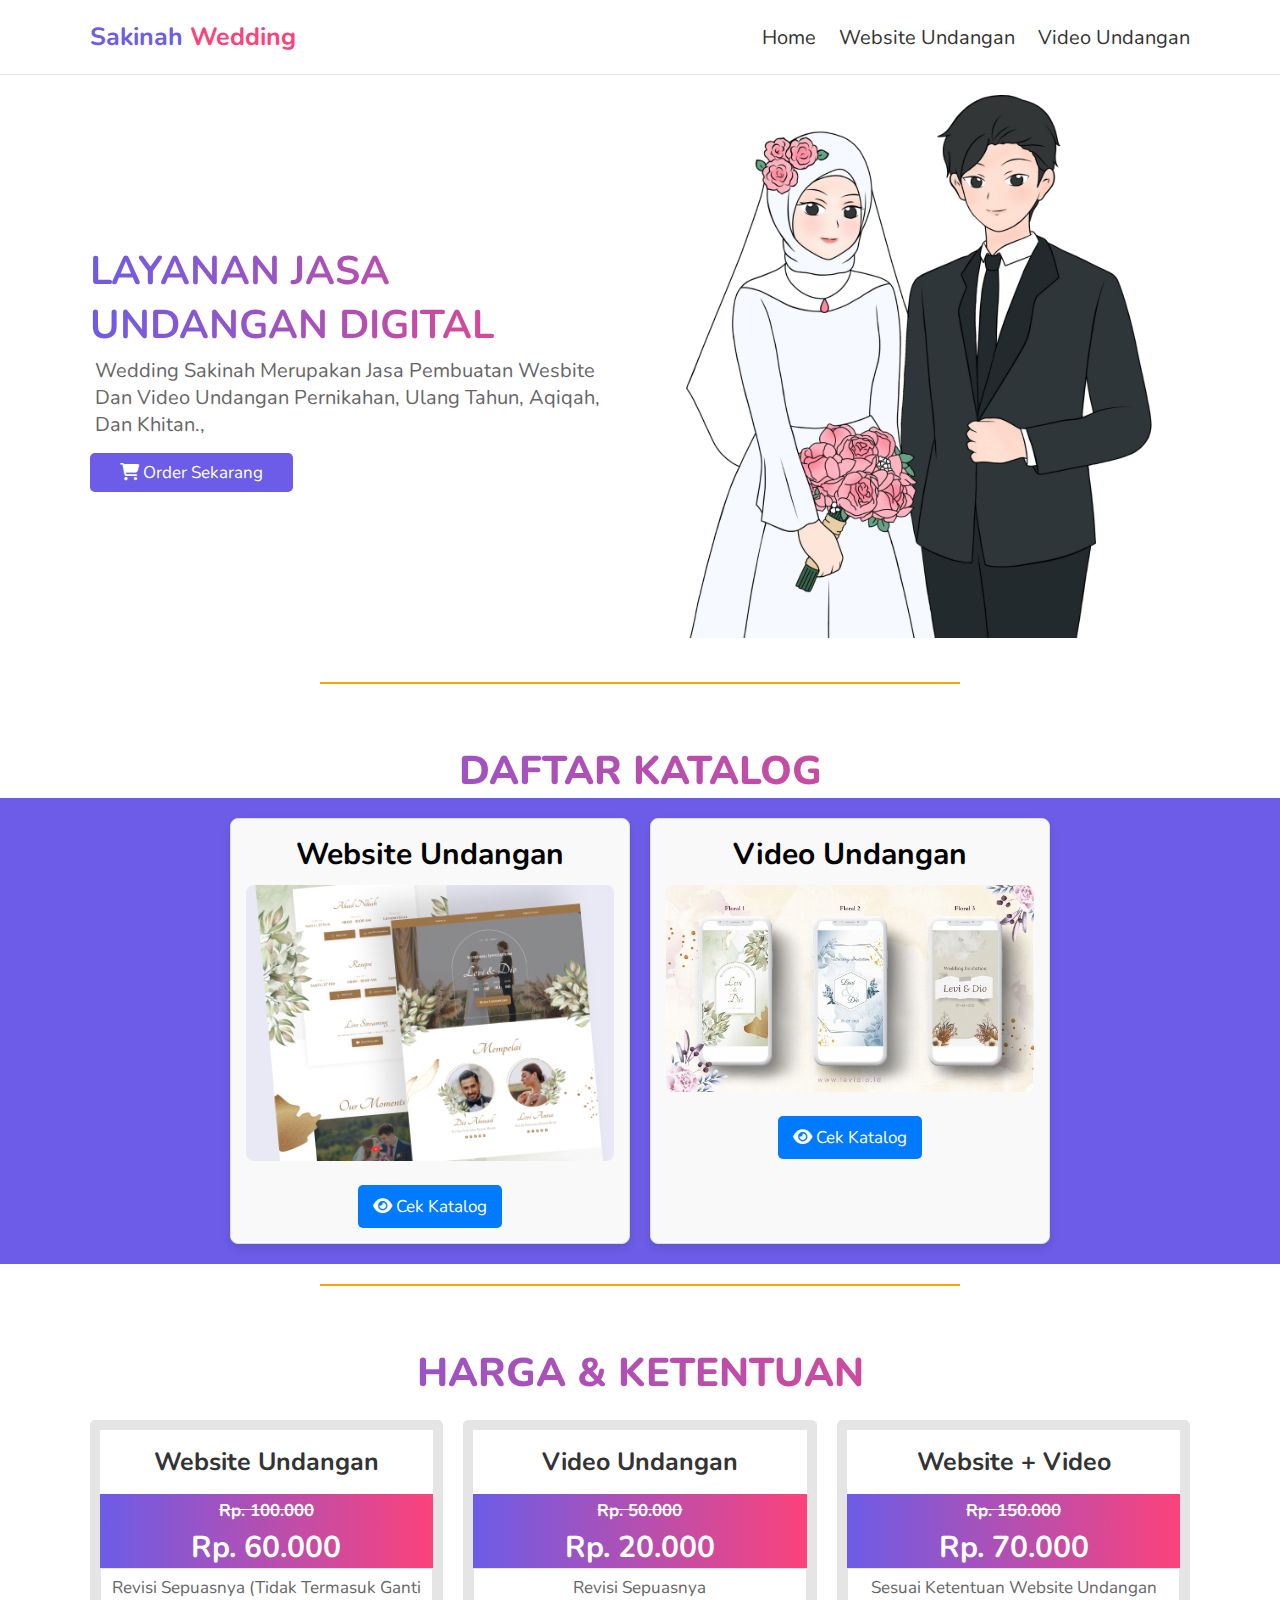
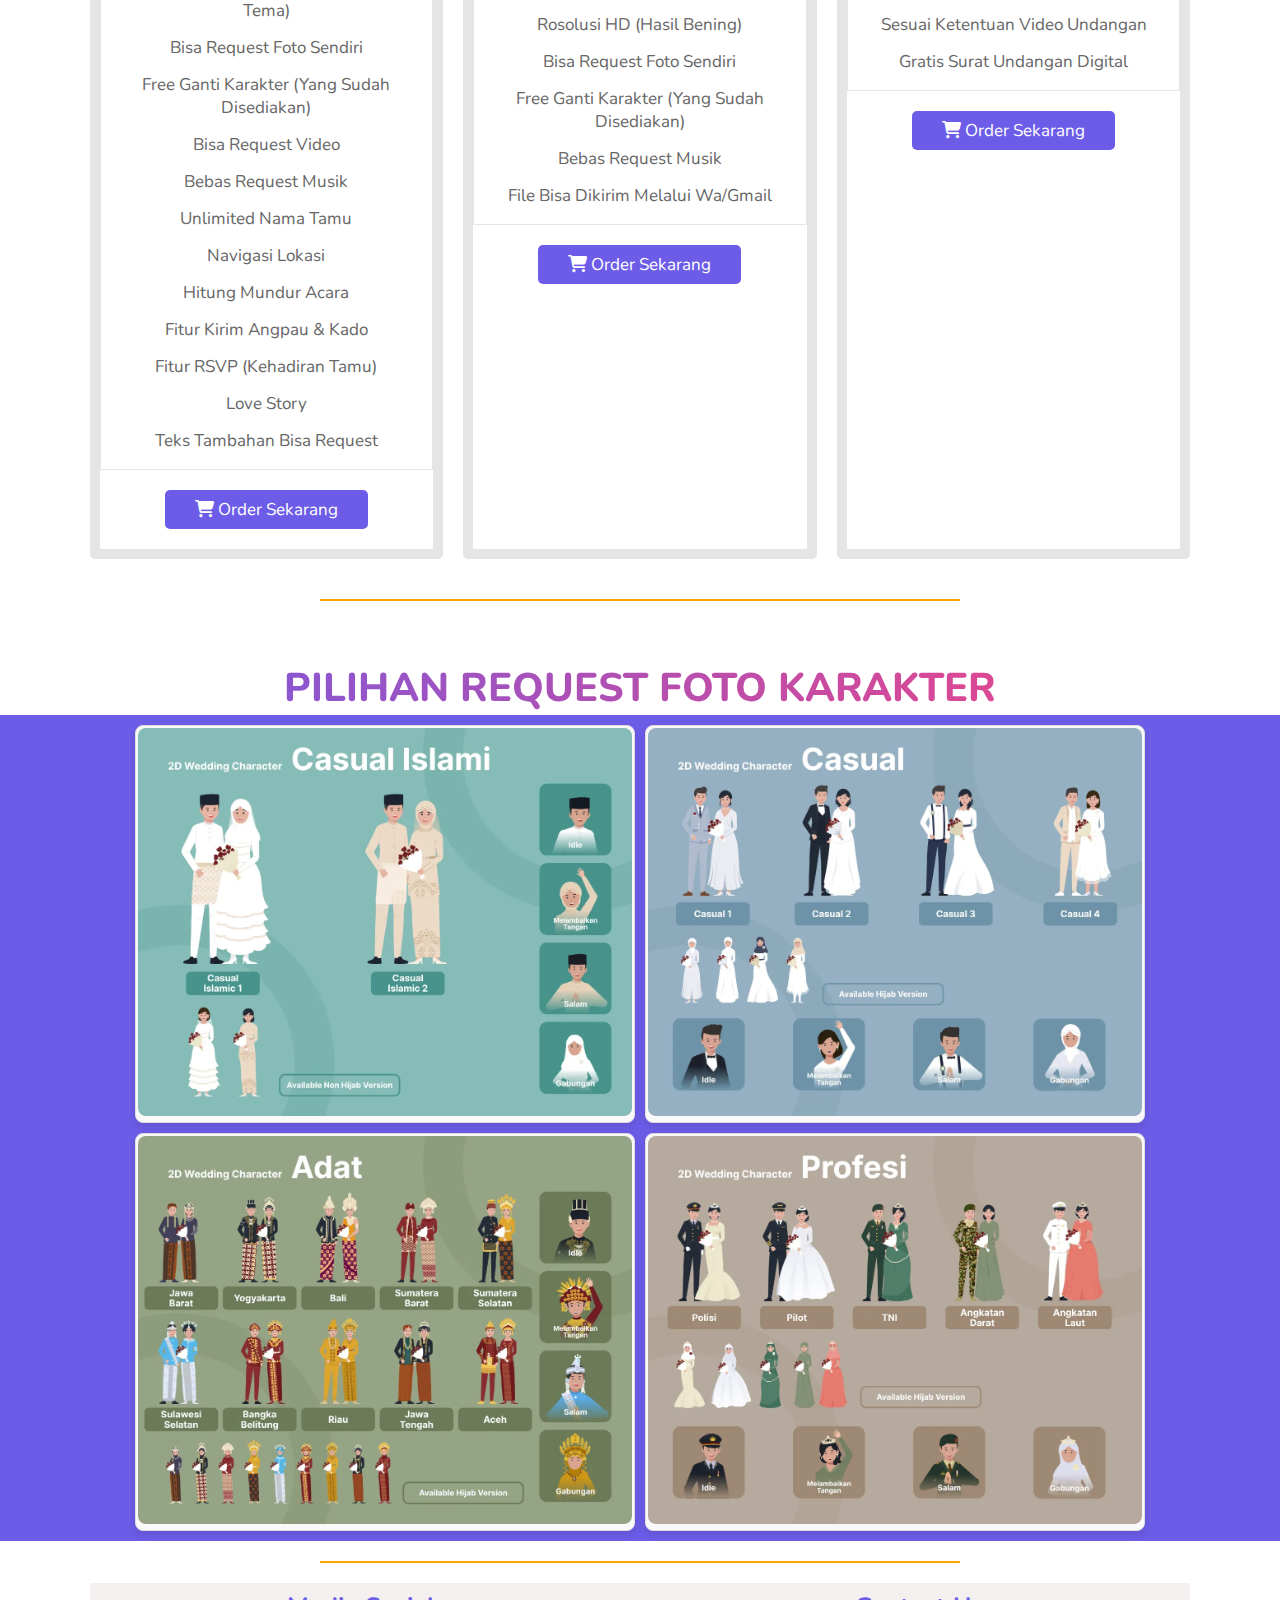
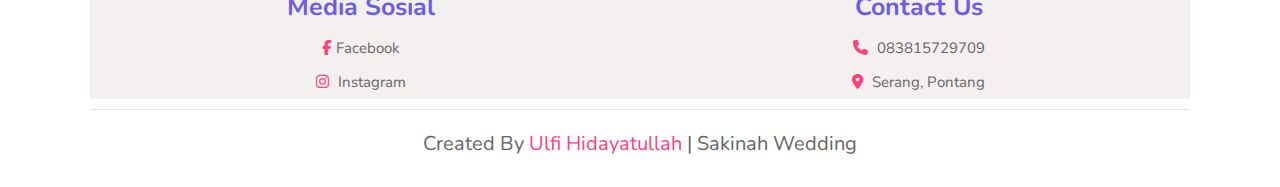
<file: index.html>
<!DOCTYPE html>
<html lang="en">

<head>
  <meta charset="UTF-8" />
  <meta http-equiv="X-UA-Compatible" content="IE=edge" />
  <meta name="viewport" content="width=device-width, initial-scale=1.0" />
  <title>Home</title>

  <!-- Link Font -->
  <link rel="stylesheet" href="https://cdnjs.cloudflare.com/ajax/libs/font-awesome/6.2.1/css/all.min.css" />

  <!-- Link File Css -->
  <link rel="stylesheet" href="css/style.css" />
</head>

<body>
  <div class="container">
    <!-- Awal Header -->

    <header>
      <a href="#" class="logo">Sakinah <span>Wedding</span></a>
      <div id="menu" class="fas fa-bars"></div>

      <nav class="navbar">
        <a href="index.html">Home</a>
        <a href="website.html">Website Undangan</a>
        <a href="video.html">Video Undangan</a>
      </nav>
    </header>

    <!-- Akhir Header -->

    <!-- Awal Home -->

    <section class="home">
      <div class="content">
        <h3>LAYANAN JASA UNDANGAN DIGITAL</h3>
        <p>
          Wedding Sakinah merupakan jasa pembuatan Wesbite dan Video undangan
          pernikahan, Ulang Tahun, Aqiqah, dan Khitan.,
        </p>
        <a href="https://api.whatsapp.com/send?phone=6283815729709&text=Halo,%20nama%20saya%20[Nama]%20dan%20saya%20ingin%20menanyakan%20tentang%20[Keperluan]" target="_blank" class="btn">
          <i class="fa-solid fa-cart-shopping"></i> Order Sekarang</a>
      </div>

      <div class="image">
        <img src="images/home-img.png" alt="" />
      </div>
    </section>

    <h2 class="garis"></h2>
    <div class="heading">Daftar Katalog</div>
    <section class="katalog">
      <div class="box-katalog">
        <span class="amount">Website Undangan</span>
        <img src="images/flora-1.jpg"></img>
        <a href="website.html" class="btn"><i class="fa fa-eye" aria-hidden="true"></i> Cek Katalog</a>
      </div>

      <div class="box-katalog">
        <span class="amount">Video Undangan</span>
        <img src="images/maxresdefault.jpg"></img>
        <a href="video.html" class="btn"><i class="fa fa-eye" aria-hidden="true"></i> Cek Katalog</a>
      </div>
    </section>

    <!-- Akhir Home -->

    <!-- Awal jasa -->
    <h2 class="garis"></h2>
    <div class="heading">Harga & Ketentuan</div>
    <section class="price">
      <div class="box">
        <h3>Website Undangan</h3>
        <div class="amount-2"> Rp. 100.000</div>
        <div class="amount"> Rp. 60.000</div>
        <ul>
         <li>Revisi Sepuasnya (Tidak Termasuk Ganti Tema)</li>
         <li>Bisa Request Foto Sendiri</li>
        <li>Free Ganti Karakter (Yang Sudah Disediakan)</li>
         <li>Bisa Request Video</li>
          <li>Bebas Request Musik</li>
          <li>Unlimited Nama Tamu</li>
          <li>Navigasi Lokasi</li>
          <li>Hitung Mundur Acara</li>
          <li>Fitur Kirim Angpau & Kado</li>
          <li>Fitur RSVP (Kehadiran Tamu)</li>
          <li>Love Story</li>
          <li>Teks Tambahan Bisa Request</li>
        </ul>
    <a href="https://api.whatsapp.com/send?phone=6283815729709&text=Halo,%20nama%20saya%20[Nama]%20dan%20saya%20ingin%20menanyakan%20tentang%20[Keperluan]" target="_blank" class="btn">
          <i class="fa-solid fa-cart-shopping"></i> Order Sekarang</a>
      </div>

      <div class="box">
        <h3>Video Undangan</h3>
        <div class="amount-2"> Rp. 50.000</div>
        <div class="amount"> Rp. 20.000</div>
        <ul>
         <li>Revisi Sepuasnya</li>
          <li>Rosolusi HD (Hasil Bening)</li>
          <li>Bisa Request Foto Sendiri</li>
       <li>Free Ganti Karakter (Yang Sudah Disediakan)</li>
          <li>Bebas Request Musik</li>
          <li>File Bisa Dikirim Melalui Wa/Gmail</li>
        </ul>
       <a href="https://api.whatsapp.com/send?phone=6283815729709&text=Halo,%20nama%20saya%20[Nama]%20dan%20saya%20ingin%20menanyakan%20tentang%20[Keperluan]" target="_blank" class="btn">
          <i class="fa-solid fa-cart-shopping"></i> Order Sekarang</a>
      </div>

      <div class="box">
        <h3>Website + Video </h3>
        <div class="amount-2"> Rp. 150.000</div>
        <div class="amount"> Rp. 70.000</div>
        <ul>
          <li>Sesuai Ketentuan Website Undangan</li>
          <li>Sesuai Ketentuan Video Undangan</li>
          <li>Gratis Surat Undangan Digital</li>
        </ul>
        <a href="https://api.whatsapp.com/send?phone=6283815729709&text=Halo,%20nama%20saya%20[Nama]%20dan%20saya%20ingin%20menanyakan%20tentang%20[Keperluan]" target="_blank" class="btn">
          <i class="fa-solid fa-cart-shopping"></i> Order Sekarang</a>
      </div>
    </section>

     <h2 class="garis"></h2>
    <div class="heading">Pilihan Request Foto Karakter</div>
    <section class="foto">
      <div class="box-foto">
        <img src="images/islami.jpg"></img>
      </div>

      <div class="box-foto">
        <img src="images/casual.jpg"></img>
        
      </div>
        <div class="box-foto">
        <img src="images/Adat.jpg"></img>
      </div>

        <div class="box-foto">
        <img src="images/profesi.jpg"></img>
        
      </div>
    </section>



  </div>

  <!-- Akhir jasa -->

  <!-- Awal Footer -->

     <h2 class="garis"></h2>
  <section class="footer">
    <div class="box-container">
      <div class="box">
        <h3>Media Sosial</h3>
        <a href="https://web.facebook.com/ulfihidayatullahh"> <i class="fa-brands fa-facebook-f"></i>Facebook</a>
        <a href="https://www.instagram.com/ulfihidayatullahh/"> <i class="fa-brands fa-instagram"></i> Instagram</a>
      </div>

      <div class="box">
        <h3>Contact Us</h3>
        <p><i class="fas fa-phone"></i> 083815729709</p>
        <p><i class="fas fa-map-marker-alt"></i> Serang, Pontang</p>
      </div>

    </div>

    <div class="credit">
      Created by <span>Ulfi Hidayatullah</span> | Sakinah Wedding
    </div>
  </section>

  <!-- Akhir Footer -->
  </div>

  <!-- Link JavaScript -->
  <script src="js/script.js"></script>
</body>

</html>
</file>
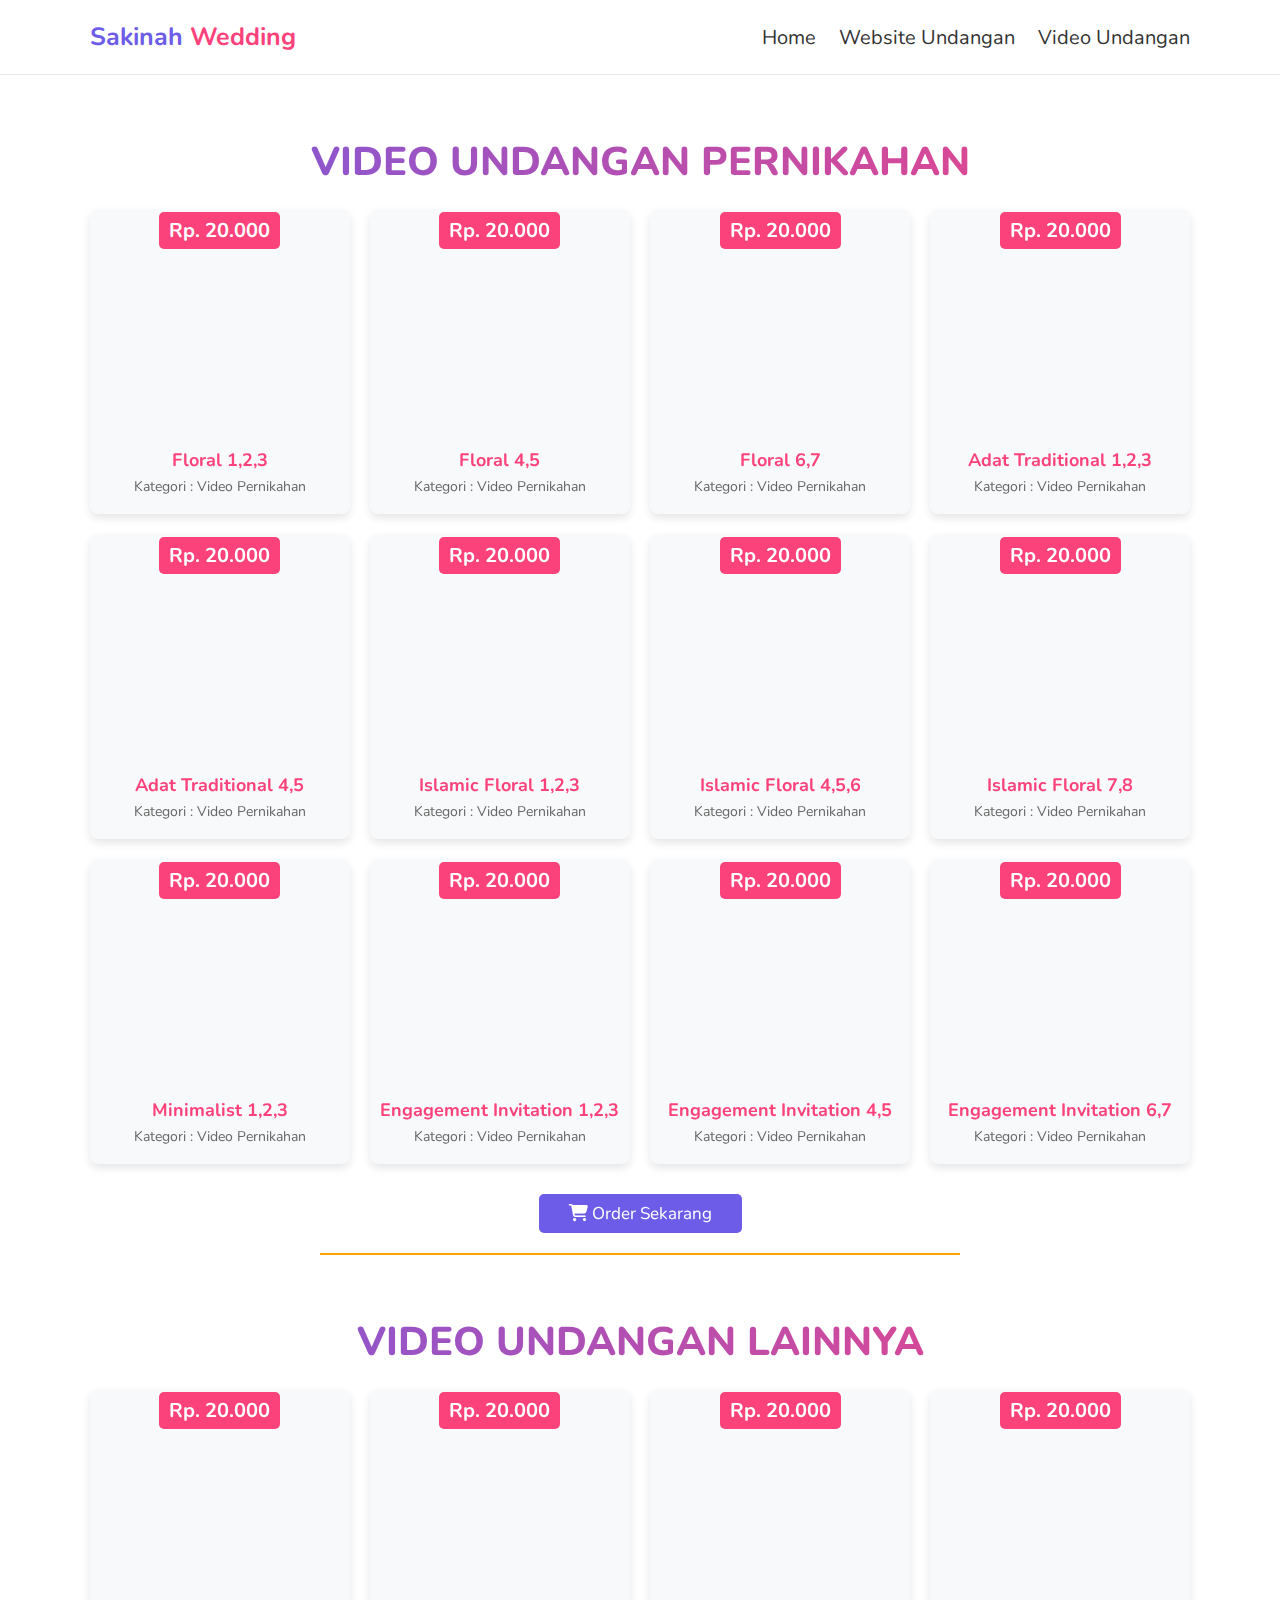
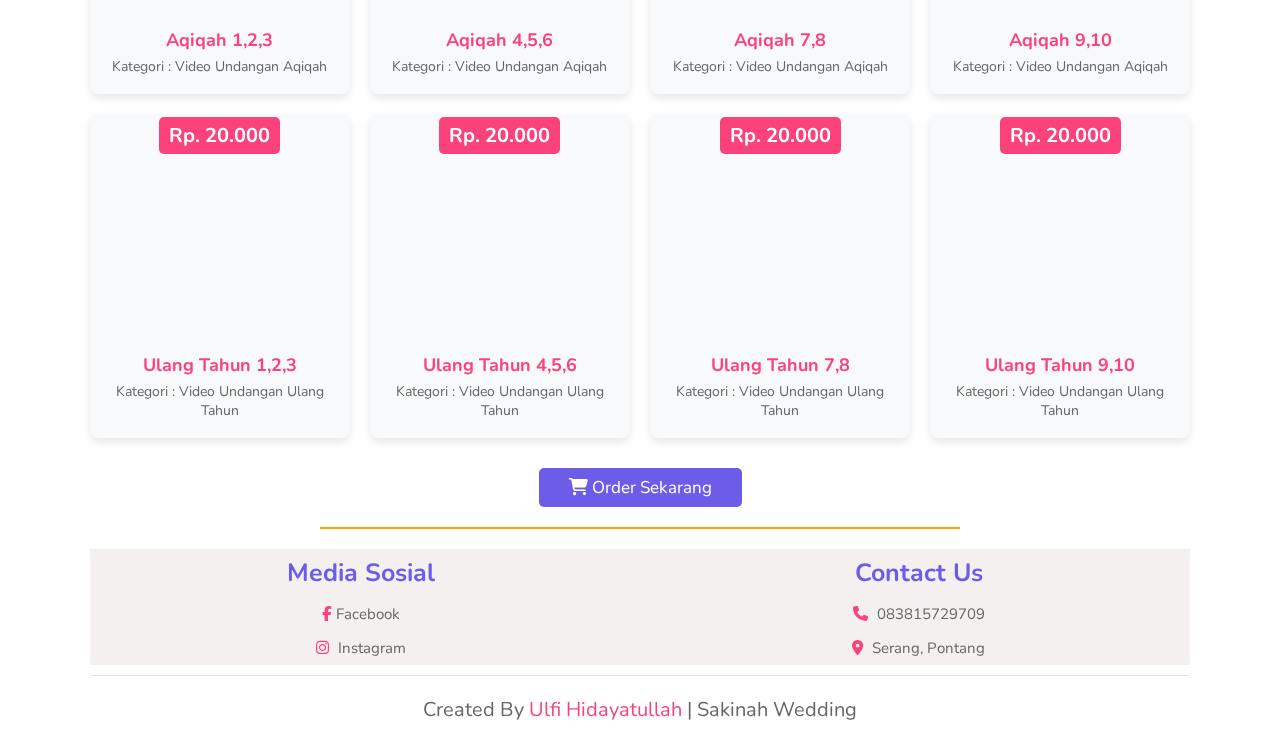
<file: video.html>
<!DOCTYPE html>
<html lang="en">
  <head>
    <meta charset="UTF-8" />
    <meta http-equiv="X-UA-Compatible" content="IE=edge" />
    <meta name="viewport" content="width=device-width, initial-scale=1.0" />
    <title>Video Undangan</title>

    <!-- Link Font -->
    <link
      rel="stylesheet"
      href="https://cdnjs.cloudflare.com/ajax/libs/font-awesome/6.2.1/css/all.min.css"
    />

    <!-- Link File Css -->
    <link rel="stylesheet" href="css/style.css" />
  </head>

  <body>
    <div class="container">
      <!-- Awal Header -->
      <header>
        <a href="#" class="logo">Sakinah <span>Wedding</span></a>
        <div id="menu" class="fas fa-bars"></div>

        <nav class="navbar">
          <a href="index.html">Home</a>
          <a href="website.html">Website Undangan</a>
          <a href="video.html">Video Undangan</a>
        </nav>
      </header>

      <!-- Akhir Header -->

      <!-- Awal Courese -->

      <div class="heading">Video Undangan Pernikahan</div>
      <section class="video-undangan">
        <div class="box-video">
          <span class="amount">Rp. 20.000</span>
          <iframe
            src="https://www.youtube.com/embed/JpvMMNmIbQE"
            title="Aqiqah 1"
            frameborder="0"
            allow="accelerometer; autoplay; clipboard-write; encrypted-media; gyroscope; picture-in-picture"
            allowfullscreen
          ></iframe>
          <h3>Floral 1,2,3</h3>
          <p>Kategori : Video Pernikahan</p>
        </div>

        <div class="box-video">
          <span class="amount">Rp. 20.000</span>
          <iframe
            src="https://www.youtube.com/embed/pl68ZzDkOCk"
            title="Aqiqah 2"
            frameborder="0"
            allow="accelerometer; autoplay; clipboard-write; encrypted-media; gyroscope; picture-in-picture"
            allowfullscreen
          ></iframe>
          <h3>Floral 4,5</h3>
          <p>Kategori : Video Pernikahan</p>
        </div>

        <div class="box-video">
          <span class="amount">Rp. 20.000</span>
          <iframe
            src="https://www.youtube.com/embed/ibPIoAjb4aQ"
            title="Aqiqah 1"
            frameborder="0"
            allow="accelerometer; autoplay; clipboard-write; encrypted-media; gyroscope; picture-in-picture"
            allowfullscreen
          ></iframe>
          <h3>Floral 6,7</h3>
          <p>Kategori : Video Pernikahan</p>
        </div>

        <div class="box-video">
          <span class="amount">Rp. 20.000</span>
          <iframe
            src="https://www.youtube.com/embed/QE7seqXnB-8"
            title="Aqiqah 1"
            frameborder="0"
            allow="accelerometer; autoplay; clipboard-write; encrypted-media; gyroscope; picture-in-picture"
            allowfullscreen
          ></iframe>
          <h3>Adat Traditional 1,2,3</h3>
          <p>Kategori : Video Pernikahan</p>
        </div>

        <div class="box-video">
          <span class="amount">Rp. 20.000</span>
          <iframe
            src="https://www.youtube.com/embed/xnoHXcmfx_A"
            title="Aqiqah 1"
            frameborder="0"
            allow="accelerometer; autoplay; clipboard-write; encrypted-media; gyroscope; picture-in-picture"
            allowfullscreen
          ></iframe>
          <h3>Adat Traditional 4,5</h3>
          <p>Kategori : Video Pernikahan</p>
        </div>

        <div class="box-video">
          <span class="amount">Rp. 20.000</span>
          <iframe
            src="https://www.youtube.com/embed/RKxe9td3YDw"
            title="Aqiqah 1"
            frameborder="0"
            allow="accelerometer; autoplay; clipboard-write; encrypted-media; gyroscope; picture-in-picture"
            allowfullscreen
          ></iframe>
          <h3>Islamic Floral 1,2,3</h3>
          <p>Kategori : Video Pernikahan</p>
        </div>

        <div class="box-video">
          <span class="amount">Rp. 20.000</span>
          <iframe
            src="https://www.youtube.com/embed/l-GrVt_J2kI"
            title="Aqiqah 1"
            frameborder="0"
            allow="accelerometer; autoplay; clipboard-write; encrypted-media; gyroscope; picture-in-picture"
            allowfullscreen
          ></iframe>
          <h3>Islamic Floral 4,5,6</h3>
          <p>Kategori : Video Pernikahan</p>
        </div>

        <div class="box-video">
          <span class="amount">Rp. 20.000</span>
          <iframe
            src="https://www.youtube.com/embed/22Vi582BgTw"
            title="Aqiqah 1"
            frameborder="0"
            allow="accelerometer; autoplay; clipboard-write; encrypted-media; gyroscope; picture-in-picture"
            allowfullscreen
          ></iframe>
          <h3>Islamic Floral 7,8</h3>
          <p>Kategori : Video Pernikahan</p>
        </div>

        <div class="box-video">
          <span class="amount">Rp. 20.000</span>
          <iframe
            src="https://www.youtube.com/embed/yV8aiAbdfwk"
            title="Aqiqah 1"
            frameborder="0"
            allow="accelerometer; autoplay; clipboard-write; encrypted-media; gyroscope; picture-in-picture"
            allowfullscreen
          ></iframe>
          <h3>Minimalist 1,2,3</h3>
          <p>Kategori : Video Pernikahan</p>
        </div>

        <div class="box-video">
          <span class="amount">Rp. 20.000</span>
          <iframe
            src="https://www.youtube.com/embed/A_fXyOdpV9g"
            title="Aqiqah 1"
            frameborder="0"
            allow="accelerometer; autoplay; clipboard-write; encrypted-media; gyroscope; picture-in-picture"
            allowfullscreen
          ></iframe>
          <h3>Engagement Invitation 1,2,3</h3>
          <p>Kategori : Video Pernikahan</p>
        </div>

        <div class="box-video">
          <span class="amount">Rp. 20.000</span>
          <iframe
            src="https://www.youtube.com/embed/iYrk5J3aK48"
            title="Aqiqah 1"
            frameborder="0"
            allow="accelerometer; autoplay; clipboard-write; encrypted-media; gyroscope; picture-in-picture"
            allowfullscreen
          ></iframe>
          <h3>Engagement Invitation 4,5</h3>
          <p>Kategori : Video Pernikahan</p>
        </div>

        <div class="box-video">
          <span class="amount">Rp. 20.000</span>
          <iframe
            src="https://www.youtube.com/embed/D-LYFymwRXY"
            title="Aqiqah 1"
            frameborder="0"
            allow="accelerometer; autoplay; clipboard-write; encrypted-media; gyroscope; picture-in-picture"
            allowfullscreen
          ></iframe>
          <h3>Engagement Invitation 6,7</h3>
          <p>Kategori : Video Pernikahan</p>
        </div>
      </section>

      <div class="container-order">
        <a
          href="https://api.whatsapp.com/send?phone=6283815729709&text=Halo,%20nama%20saya%20[Nama]%20dan%20saya%20ingin%20menanyakan%20tentang%20[Keperluan]"
          target="_blank"
          class="btn"
        >
          <i class="fa-solid fa-cart-shopping"></i> Order Sekarang</a
        >
      </div>

      <h2 class="garis"></h2>
      <div class="heading">Video Undangan Lainnya</div>
      <section class="video-undangan">
        <div class="box-video">
          <span class="amount">Rp. 20.000</span>
          <iframe
            src="https://www.youtube.com/embed/yS3fq7ftCUk"
            title="Aqiqah 1"
            frameborder="0"
            allow="accelerometer; autoplay; clipboard-write; encrypted-media; gyroscope; picture-in-picture"
            allowfullscreen
          ></iframe>
          <h3>Aqiqah 1,2,3</h3>
          <p>Kategori : Video Undangan Aqiqah</p>
        </div>

        <div class="box-video">
          <span class="amount">Rp. 20.000</span>
          <iframe
            src="https://www.youtube.com/embed/-DQANCqv1DY"
            title="Aqiqah 1"
            frameborder="0"
            allow="accelerometer; autoplay; clipboard-write; encrypted-media; gyroscope; picture-in-picture"
            allowfullscreen
          ></iframe>
          <h3>Aqiqah 4,5,6</h3>
          <p>Kategori : Video Undangan Aqiqah</p>
        </div>

        <div class="box-video">
          <span class="amount">Rp. 20.000</span>
          <iframe
            src="https://www.youtube.com/embed/mQc3zqNQPTc"
            title="Aqiqah 1"
            frameborder="0"
            allow="accelerometer; autoplay; clipboard-write; encrypted-media; gyroscope; picture-in-picture"
            allowfullscreen
          ></iframe>
          <h3>Aqiqah 7,8</h3>
          <p>Kategori : Video Undangan Aqiqah</p>
        </div>

        <div class="box-video">
          <span class="amount">Rp. 20.000</span>
          <iframe
            src="https://www.youtube.com/embed/P3oT9WQN93k"
            title="Aqiqah 1"
            frameborder="0"
            allow="accelerometer; autoplay; clipboard-write; encrypted-media; gyroscope; picture-in-picture"
            allowfullscreen
          ></iframe>
          <h3>Aqiqah 9,10</h3>
          <p>Kategori : Video Undangan Aqiqah</p>
        </div>

        <div class="box-video">
          <span class="amount">Rp. 20.000</span>
          <iframe
            src="https://www.youtube.com/embed/L0RFIKPAfI0"
            title="Aqiqah 1"
            frameborder="0"
            allow="accelerometer; autoplay; clipboard-write; encrypted-media; gyroscope; picture-in-picture"
            allowfullscreen
          ></iframe>
          <h3>Ulang Tahun 1,2,3</h3>
          <p>Kategori : Video Undangan Ulang Tahun</p>
        </div>

        <div class="box-video">
          <span class="amount">Rp. 20.000</span>
          <iframe
            src="https://www.youtube.com/embed/QbzLzXINpas"
            title="Aqiqah 1"
            frameborder="0"
            allow="accelerometer; autoplay; clipboard-write; encrypted-media; gyroscope; picture-in-picture"
            allowfullscreen
          ></iframe>
          <h3>Ulang Tahun 4,5,6</h3>
          <p>Kategori : Video Undangan Ulang Tahun</p>
        </div>

        <div class="box-video">
          <span class="amount">Rp. 20.000</span>
          <iframe
            src="https://www.youtube.com/embed/4FaRW5LBM94"
            title="Aqiqah 1"
            frameborder="0"
            allow="accelerometer; autoplay; clipboard-write; encrypted-media; gyroscope; picture-in-picture"
            allowfullscreen
          ></iframe>
          <h3>Ulang Tahun 7,8</h3>
          <p>Kategori : Video Undangan Ulang Tahun</p>
        </div>

        <div class="box-video">
          <span class="amount">Rp. 20.000</span>
          <iframe
            src="https://www.youtube.com/embed/Mq1FN-fQwHE"
            title="Aqiqah 1"
            frameborder="0"
            allow="accelerometer; autoplay; clipboard-write; encrypted-media; gyroscope; picture-in-picture"
            allowfullscreen
          ></iframe>
          <h3>Ulang Tahun 9,10</h3>
          <p>Kategori : Video Undangan Ulang Tahun</p>
        </div>
      </section>

      <div class="container-order">
        <a
          href="https://api.whatsapp.com/send?phone=6283815729709&text=Halo,%20nama%20saya%20[Nama]%20dan%20saya%20ingin%20menanyakan%20tentang%20[Keperluan]"
          target="_blank"
          class="btn"
        >
          <i class="fa-solid fa-cart-shopping"></i> Order Sekarang</a
        >
      </div>

      <!-- Akhir Course -->

      <!-- Awal Footer -->
      <h2 class="garis"></h2>
      <section class="footer">
        <div class="box-container">
          <div class="box">
            <h3>Media Sosial</h3>
            <a href="https://web.facebook.com/ulfihidayatullahh">
              <i class="fa-brands fa-facebook-f"></i>Facebook</a
            >
            <a href="https://www.instagram.com/ulfihidayatullahh/">
              <i class="fa-brands fa-instagram"></i> Instagram</a
            >
          </div>

          <div class="box">
            <h3>Contact Us</h3>
            <p><i class="fas fa-phone"></i> 083815729709</p>
            <p><i class="fas fa-map-marker-alt"></i> Serang, Pontang</p>
          </div>
        </div>

        <div class="credit">
          Created by <span>Ulfi Hidayatullah</span> | Sakinah Wedding
        </div>
      </section>
      <!-- Akhir Footer -->
    </div>

    <!-- Link JavaScript -->
    <script src="js/script.js"></script>
  </body>
</html>
</file>
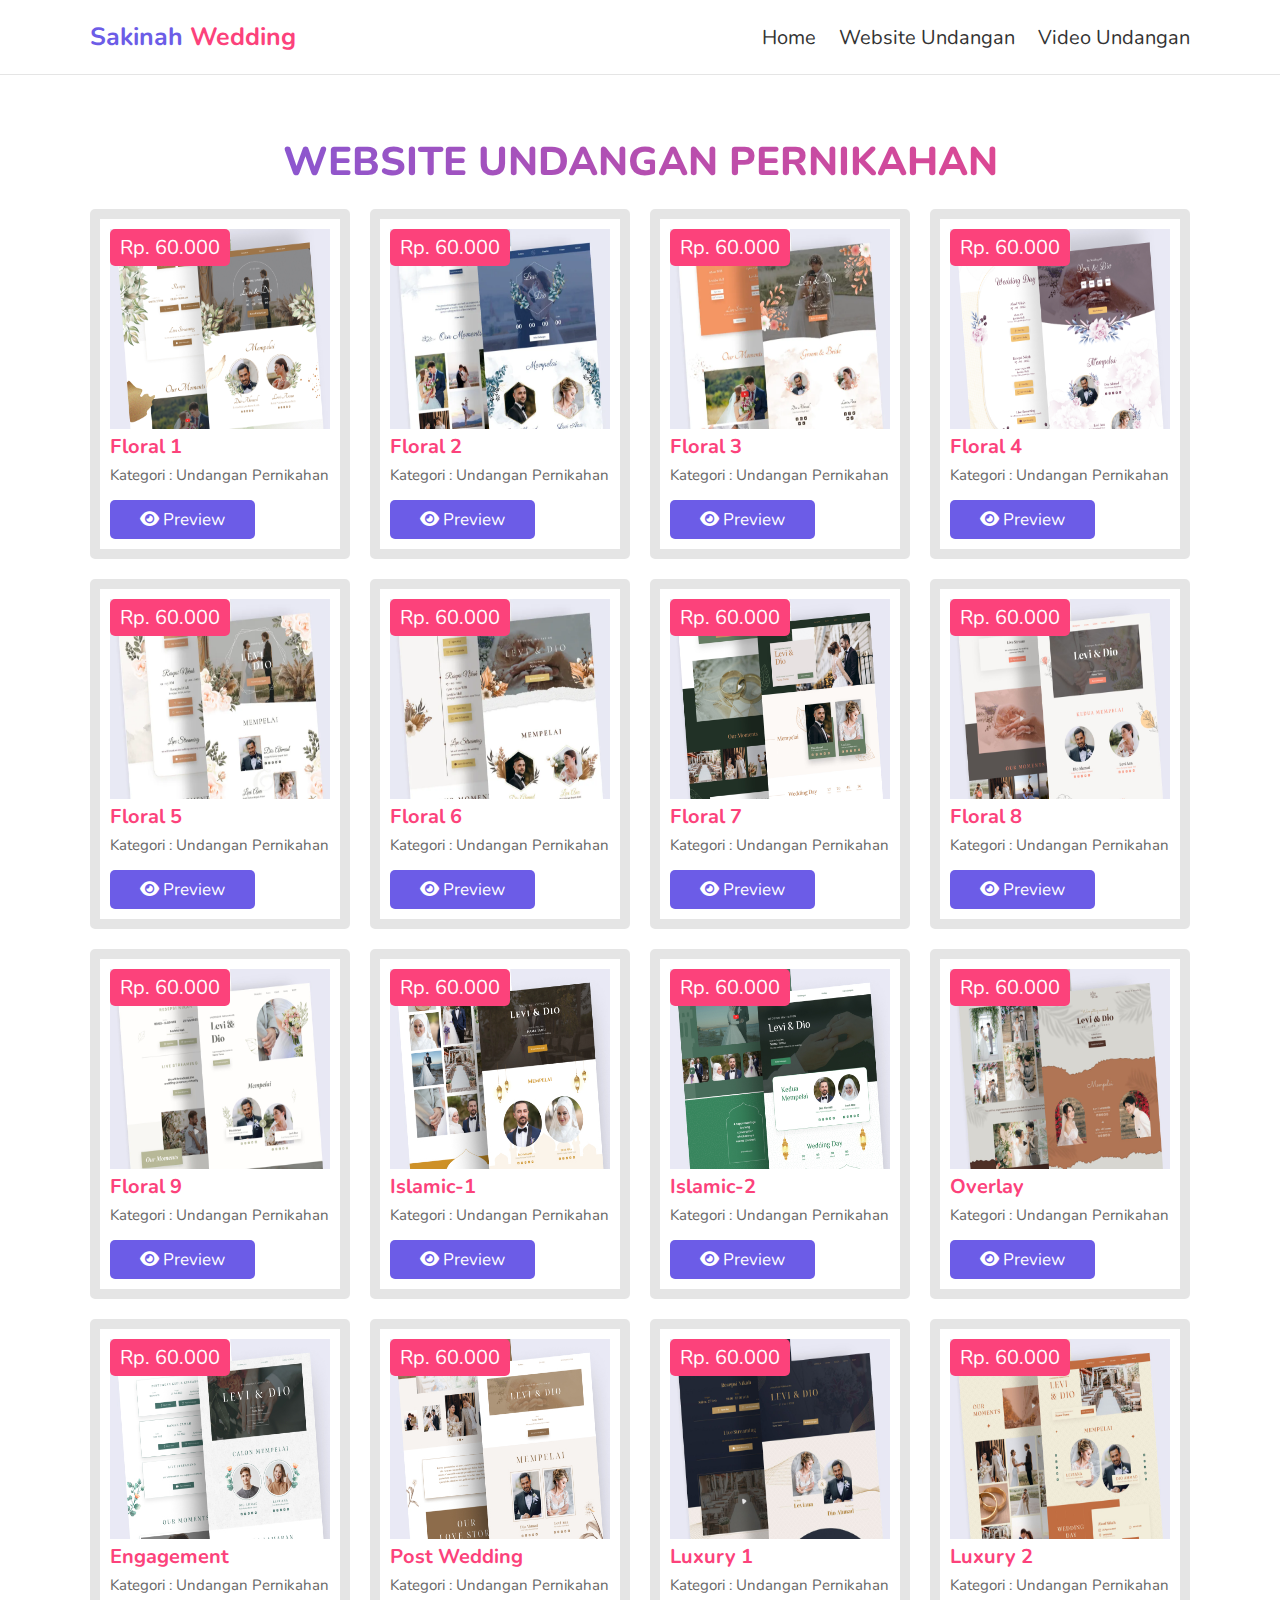
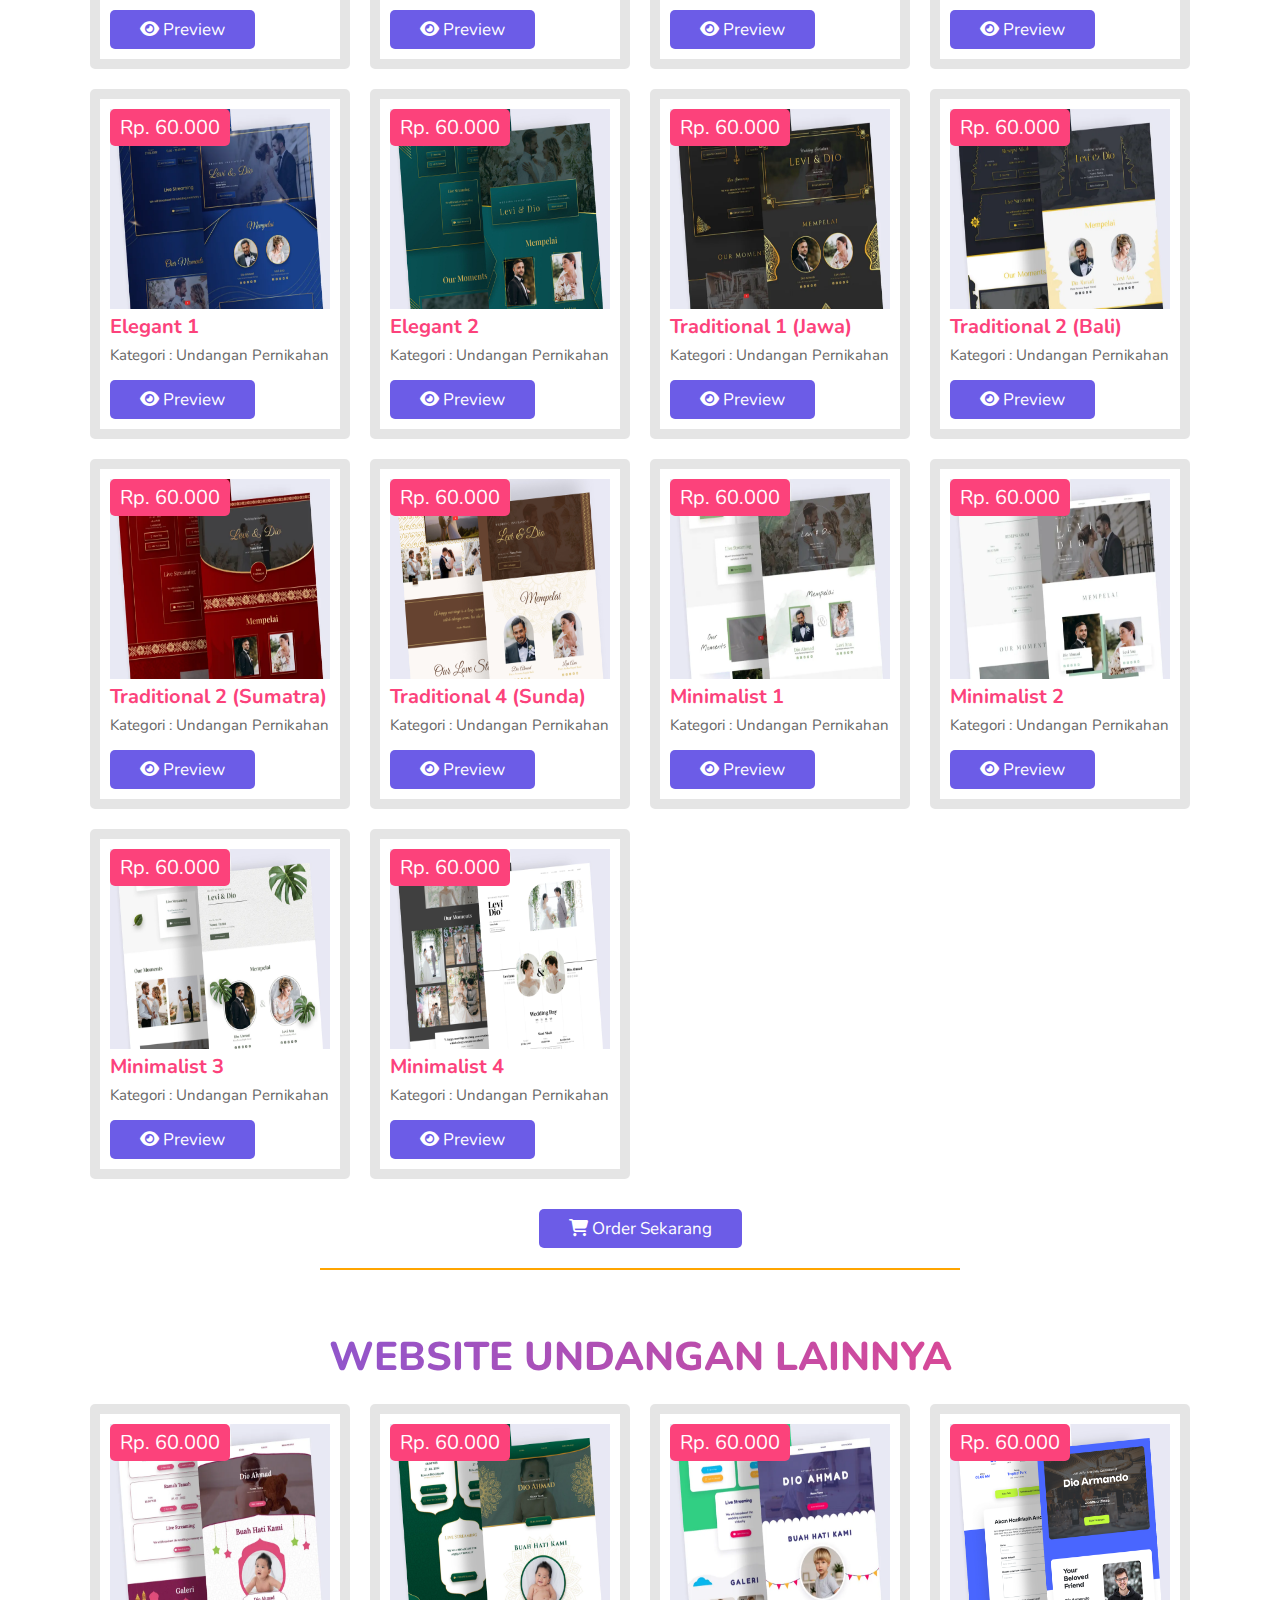
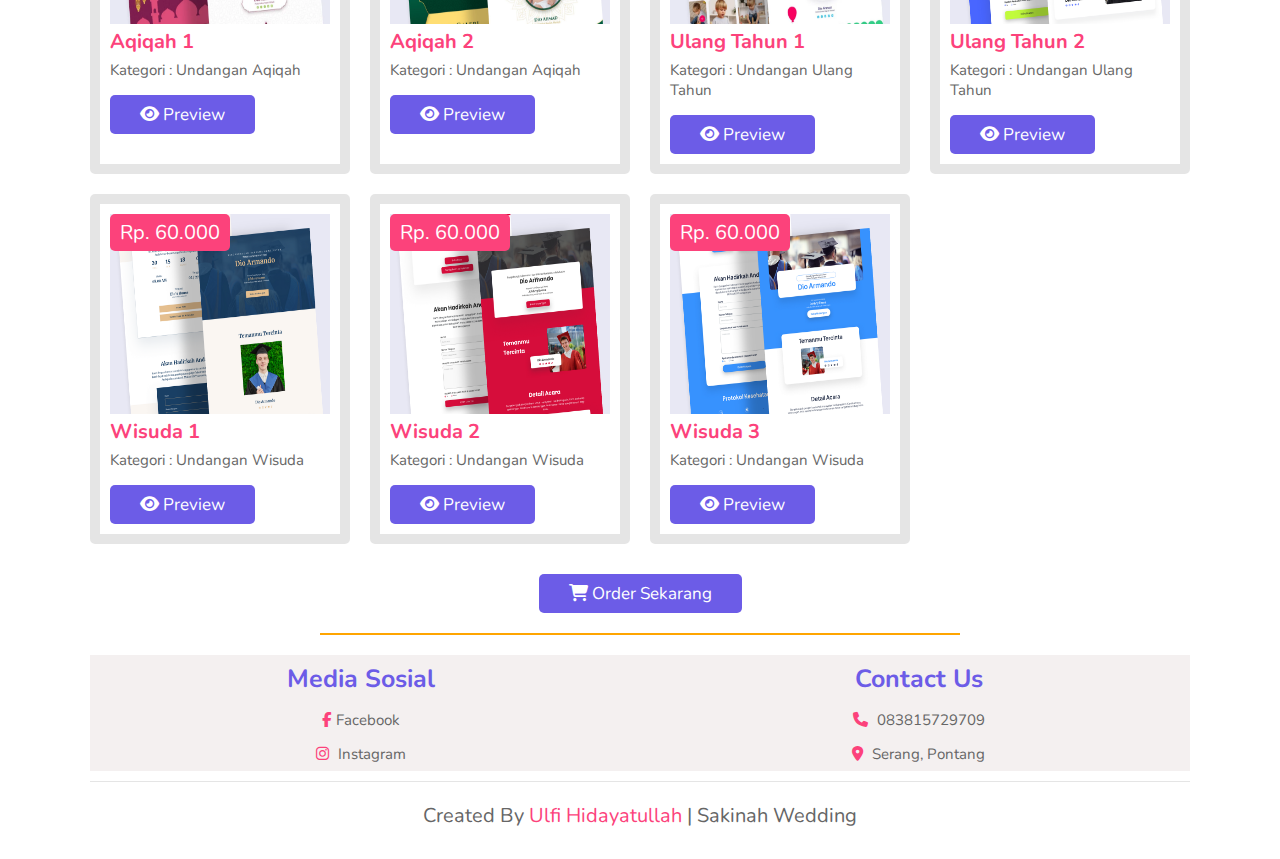
<file: website.html>
<!DOCTYPE html>
<html lang="en">
  <head>
    <meta charset="UTF-8" />
    <meta http-equiv="X-UA-Compatible" content="IE=edge" />
    <meta name="viewport" content="width=device-width, initial-scale=1.0" />
    <title>Website Undangan</title>

    <!-- Link Font -->
    <link
      rel="stylesheet"
      href="https://cdnjs.cloudflare.com/ajax/libs/font-awesome/6.2.1/css/all.min.css"
    />

    <!-- Link File Css -->
    <link rel="stylesheet" href="css/style.css" />
  </head>

  <body>
    <div class="container">
      <!-- Awal Header -->

      <header>
        <a href="#" class="logo">Sakinah <span>Wedding</span></a>
        <div id="menu" class="fas fa-bars"></div>

        <nav class="navbar">
          <a href="index.html">Home</a>
          <a href="website.html">Website Undangan</a>
          <a href="video.html">Video Undangan</a>
        </nav>
      </header>

      <!-- Akhir Header -->

      <!-- Awal Courese -->

      <div class="heading">Website Undangan Pernikahan</div>

      <section class="course">
        <div class="box">
          <span class="amount">Rp. 60.000</span>
          <img src="images/flora-1.jpg" alt="" />
          <h3>Floral 1</h3>
          <p>Kategori : Undangan Pernikahan</p>
          <a
            href="https://demo.invee.net/?template=floral-1&ui=true&cover=image&bgm=soundcloud"
            target="_blank"
            class="btn"
            ><i class="fa fa-eye" aria-hidden="true"></i> Preview</a
          >
        </div>

        <div class="box">
          <span class="amount">Rp. 60.000</span>
          <img src="images/flora-2.jpg" alt="" />
          <h3>Floral 2</h3>
          <p>Kategori : Undangan Pernikahan</p>
          <a
            href="https://demo.invee.net/?template=floral-2&ui=true&cover=image&bgm=soundcloud"
            target="_blank"
            class="btn"
            ><i class="fa fa-eye" aria-hidden="true"></i> Preview</a
          >
        </div>

        <div class="box">
          <span class="amount">Rp. 60.000</span>
          <img src="images/flora-3.jpg" alt="" />
          <h3>Floral 3</h3>
          <p>Kategori : Undangan Pernikahan</p>
          <a
            href="https://demo.invee.net/?template=floral-3&ui=true&cover=image&bgm=soundcloud"
            target="_blank"
            class="btn"
            ><i class="fa fa-eye" aria-hidden="true"></i> Preview</a
          >
        </div>

        <div class="box">
          <span class="amount">Rp. 60.000</span>
          <img src="images/flora-4.jpg" alt="" />
          <h3>Floral 4</h3>
          <p>Kategori : Undangan Pernikahan</p>
          <a
            href="https://demo.invee.net/?template=floral-4&ui=true&cover=image&bgm=soundcloud"
            target="_blank"
            class="btn"
            ><i class="fa fa-eye" aria-hidden="true"></i> Preview</a
          >
        </div>

        <div class="box">
          <span class="amount">Rp. 60.000</span>
          <img src="images/flora-5.jpg" alt="" />
          <h3>Floral 5</h3>
          <p>Kategori : Undangan Pernikahan</p>
          <a
            href="https://demo.invee.net/?template=floral-5&ui=true&cover=image&bgm=soundcloud"
            target="_blank"
            class="btn"
            ><i class="fa fa-eye" aria-hidden="true"></i> Preview</a
          >
        </div>

        <div class="box">
          <span class="amount">Rp. 60.000</span>
          <img src="images/flora-6.jpg" alt="" />
          <h3>Floral 6</h3>
          <p>Kategori : Undangan Pernikahan</p>
          <a
            href="https://demo.invee.net/?template=floral-6&ui=true&cover=image&bgm=soundcloud"
            target="_blank"
            class="btn"
            ><i class="fa fa-eye" aria-hidden="true"></i> Preview</a
          >
        </div>

        <div class="box">
          <span class="amount">Rp. 60.000</span>
          <img src="images/flora-7.jpg" alt="" />
          <h3>Floral 7</h3>
          <p>Kategori : Undangan Pernikahan</p>
          <a
            href="https://demo.invee.net/?template=floral-7"
            target="_blank"
            class="btn"
            ><i class="fa fa-eye" aria-hidden="true"></i> Preview</a
          >
        </div>

        <div class="box">
          <span class="amount">Rp. 60.000</span>
          <img src="images/flora-8.jpg" alt="" />
          <h3>Floral 8</h3>
          <p>Kategori : Undangan Pernikahan</p>
          <a
            href="https://demo.invee.net/?template=floral-8"
            target="_blank"
            class="btn"
            ><i class="fa fa-eye" aria-hidden="true"></i> Preview</a
          >
        </div>

        <div class="box">
          <span class="amount">Rp. 60.000</span>
          <img src="images/flora-9.jpg" alt="" />
          <h3>Floral 9</h3>
          <p>Kategori : Undangan Pernikahan</p>
          <a
            href="https://demo.invee.net/?template=floral-9"
            target="_blank"
            class="btn"
            ><i class="fa fa-eye" aria-hidden="true"></i> Preview</a
          >
        </div>
        <div class="box">
          <span class="amount">Rp. 60.000</span>
          <img src="images/islamic-1.jpg" alt="" />
          <h3>Islamic-1</h3>
          <p>Kategori : Undangan Pernikahan</p>
          <a
            href="https://demo.invee.net/?template=islamic-1&ui=true&cover=image&bgm=soundcloud"
            target="_blank"
            class="btn"
            ><i class="fa fa-eye" aria-hidden="true"></i> Preview</a
          >
        </div>
        <div class="box">
          <span class="amount">Rp. 60.000</span>
          <img src="images/islamic-2.jpg" alt="" />
          <h3>Islamic-2</h3>
          <p>Kategori : Undangan Pernikahan</p>
          <a
            href="https://demo.invee.net/?template=islamic-2&ui=true&cover=image&bgm=soundcloud"
            target="_blank"
            class="btn"
            ><i class="fa fa-eye" aria-hidden="true"></i> Preview</a
          >
        </div>

        <div class="box">
          <span class="amount">Rp. 60.000</span>
          <img src="images/overlay-shadow-3.jpg" alt="" />
          <h3>Overlay</h3>
          <p>Kategori : Undangan Pernikahan</p>
          <a
            href="https://demo.invee.net/?template=overlay-shadow-3"
            target="_blank"
            class="btn"
            ><i class="fa fa-eye" aria-hidden="true"></i> Preview</a
          >
        </div>

        <div class="box">
          <span class="amount">Rp. 60.000</span>
          <img src="images/engagement.jpg" alt="" />
          <h3>Engagement</h3>
          <p>Kategori : Undangan Pernikahan</p>
          <a
            href="https://demo.invee.net/?template=engagement-1&ui=true&cover=image&bgm=soundcloud"
            target="_blank"
            class="btn"
            ><i class="fa fa-eye" aria-hidden="true"></i> Preview</a
          >
        </div>

        <div class="box">
          <span class="amount">Rp. 60.000</span>
          <img src="images/post-wedding.jpg" alt="" />
          <h3>Post Wedding</h3>
          <p>Kategori : Undangan Pernikahan</p>
          <a
            href="https://demo.invee.net/?template=post-wedding-1&ui=true&cover=image&bgm=soundcloud"
            target="_blank"
            class="btn"
            ><i class="fa fa-eye" aria-hidden="true"></i> Preview</a
          >
        </div>

        <div class="box">
          <span class="amount">Rp. 60.000</span>
          <img src="images/luxury-1.jpg" alt="" />
          <h3>Luxury 1</h3>
          <p>Kategori : Undangan Pernikahan</p>
          <a
            href="https://demo.invee.net/?template=luxury-1"
            target="_blank"
            class="btn"
            ><i class="fa fa-eye" aria-hidden="true"></i> Preview</a
          >
        </div>

        <div class="box">
          <span class="amount">Rp. 60.000</span>
          <img src="images/luxury-2.jpg" alt="" />
          <h3>Luxury 2</h3>
          <p>Kategori : Undangan Pernikahan</p>
          <a
            href="https://demo.invee.net/?template=luxury-2"
            target="_blank"
            class="btn"
            ><i class="fa fa-eye" aria-hidden="true"></i> Preview</a
          >
        </div>

        <div class="box">
          <span class="amount">Rp. 60.000</span>
          <img src="images/elegant-1.jpg" alt="" />
          <h3>Elegant 1</h3>
          <p>Kategori : Undangan Pernikahan</p>
          <a
            href="https://demo.invee.net/?template=elegant-1&ui=true&cover=image&bgm=soundcloud"
            target="_blank"
            class="btn"
            ><i class="fa fa-eye" aria-hidden="true"></i> Preview</a
          >
        </div>

        <div class="box">
          <span class="amount">Rp. 60.000</span>
          <img src="images/elegant-2.jpg" alt="" />
          <h3>Elegant 2</h3>
          <p>Kategori : Undangan Pernikahan</p>
          <a
            href="https://demo.invee.net/?template=elegant-2"
            target="_blank"
            class="btn"
            ><i class="fa fa-eye" aria-hidden="true"></i> Preview</a
          >
        </div>

        <div class="box">
          <span class="amount">Rp. 60.000</span>
          <img src="images/tradisional-1.jpg" alt="" />
          <h3>Traditional 1 (Jawa)</h3>
          <p>Kategori : Undangan Pernikahan</p>
          <a
            href="https://demo.invee.net/?template=traditional-1&ui=true&cover=image&bgm=soundcloud"
            target="_blank"
            class="btn"
            ><i class="fa fa-eye" aria-hidden="true"></i> Preview</a
          >
        </div>

        <div class="box">
          <span class="amount">Rp. 60.000</span>
          <img src="images/tradisional-2.jpg" alt="" />
          <h3>Traditional 2 (Bali)</h3>
          <p>Kategori : Undangan Pernikahan</p>
          <a
            href="https://demo.invee.net/?template=traditional-2&ui=true&cover=image&bgm=soundcloud"
            target="_blank"
            class="btn"
            ><i class="fa fa-eye" aria-hidden="true"></i> Preview</a
          >
        </div>

        <div class="box">
          <span class="amount">Rp. 60.000</span>
          <img src="images/tradisional-3.jpg" alt="" />
          <h3>Traditional 2 (Sumatra)</h3>
          <p>Kategori : Undangan Pernikahan</p>
          <a
            href="https://demo.invee.net/?template=traditional-3&ui=true&cover=image&bgm=soundcloud"
            target="_blank"
            class="btn"
            ><i class="fa fa-eye" aria-hidden="true"></i> Preview</a
          >
        </div>

        <div class="box">
          <span class="amount">Rp. 60.000</span>
          <img src="images/traditional-4.jpg" alt="" />
          <h3>Traditional 4 (Sunda)</h3>
          <p>Kategori : Undangan Pernikahan</p>
          <a
            href="https://demo.invee.net/?template=traditional-4&ui=true&cover=image&bgm=soundcloud"
            target="_blank"
            class="btn"
            ><i class="fa fa-eye" aria-hidden="true"></i> Preview</a
          >
        </div>

        <div class="box">
          <span class="amount">Rp. 60.000</span>
          <img src="images/Minimalist-1.jpg" alt="" />
          <h3>Minimalist 1</h3>
          <p>Kategori : Undangan Pernikahan</p>
          <a
            href="https://demo.invee.net/?template=minimalist-1&ui=true&cover=image&bgm=soundcloud"
            target="_blank"
            class="btn"
            ><i class="fa fa-eye" aria-hidden="true"></i> Preview</a
          >
        </div>

        <div class="box">
          <span class="amount">Rp. 60.000</span>
          <img src="images/Minimalist-2.jpg" alt="" />
          <h3>Minimalist 2</h3>
          <p>Kategori : Undangan Pernikahan</p>
          <a
            href="https://demo.invee.net/?template=minimalist-2&ui=true&cover=image&bgm=soundcloud"
            target="_blank"
            class="btn"
            ><i class="fa fa-eye" aria-hidden="true"></i> Preview</a
          >
        </div>

        <div class="box">
          <span class="amount">Rp. 60.000</span>
          <img src="images/minimalist-3.jpg" alt="" />
          <h3>Minimalist 3</h3>
          <p>Kategori : Undangan Pernikahan</p>
          <a
            href="https://demo.invee.net/?template=minimalist-7"
            target="_blank"
            class="btn"
            ><i class="fa fa-eye" aria-hidden="true"></i> Preview</a
          >
        </div>

        <div class="box">
          <span class="amount">Rp. 60.000</span>
          <img src="images/minimalist-4.jpg" alt="" />
          <h3>Minimalist 4</h3>
          <p>Kategori : Undangan Pernikahan</p>
          <a
            href="https://demo.invee.net/?template=minimalist-9"
            target="_blank"
            class="btn"
            ><i class="fa fa-eye" aria-hidden="true"></i> Preview</a
          >
        </div>
      </section>

      <div class="container-order">
        <a
          href="https://api.whatsapp.com/send?phone=6283815729709&text=Halo,%20nama%20saya%20[Nama]%20dan%20saya%20ingin%20menanyakan%20tentang%20[Keperluan]"
          target="_blank"
          class="btn"
        >
          <i class="fa-solid fa-cart-shopping"></i> Order Sekarang</a
        >
      </div>

      <h2 class="garis"></h2>
      <div class="heading">Website Undangan Lainnya</div>
      <section class="course">
        <div class="box">
          <span class="amount">Rp. 60.000</span>
          <img src="images/Aqiqah-1.jpg" alt="" />
          <h3>Aqiqah 1</h3>
          <p>Kategori : Undangan Aqiqah</p>
          <a
            href="https://demo.invee.net/?template=aqiqah-1&ui=true&cover=image&bgm=soundcloud"
            target="_blank"
            class="btn"
            ><i class="fa fa-eye" aria-hidden="true"></i> Preview</a
          >
        </div>

        <div class="box">
          <span class="amount">Rp. 60.000</span>
          <img src="images/aqiqah-2.jpg" alt="" />
          <h3>Aqiqah 2</h3>
          <p>Kategori : Undangan Aqiqah</p>
          <a
            href="https://demo.invee.net/?template=aqiqah-2"
            target="_blank"
            class="btn"
            ><i class="fa fa-eye" aria-hidden="true"></i> Preview</a
          >
        </div>

        <div class="box">
          <span class="amount">Rp. 60.000</span>
          <img src="images/Birthday.jpg" alt="" />
          <h3>Ulang Tahun 1</h3>
          <p>Kategori : Undangan Ulang Tahun</p>
          <a
            href="https://demo.invee.net/?template=birthday-1&ui=true&cover=image&bgm=soundcloud"
            target="_blank"
            class="btn"
            ><i class="fa fa-eye" aria-hidden="true"></i> Preview</a
          >
        </div>

        <div class="box">
          <span class="amount">Rp. 60.000</span>
          <img src="images/birthday-2.jpg" alt="" />
          <h3>Ulang Tahun 2</h3>
          <p>Kategori : Undangan Ulang Tahun</p>
          <a
            href="https://demo.invee.net/?template=birthday-3"
            target="_blank"
            class="btn"
            ><i class="fa fa-eye" aria-hidden="true"></i> Preview</a
          >
        </div>

        <div class="box">
          <span class="amount">Rp. 60.000</span>
          <img src="images/graduation-1.jpg" alt="" />
          <h3>Wisuda 1</h3>
          <p>Kategori : Undangan Wisuda</p>
          <a
            href="https://demo.invee.net/?template=graduation-1"
            target="_blank"
            class="btn"
            ><i class="fa fa-eye" aria-hidden="true"></i> Preview</a
          >
        </div>

        <div class="box">
          <span class="amount">Rp. 60.000</span>
          <img src="images/graduation-2.jpg" alt="" />
          <h3>Wisuda 2</h3>
          <p>Kategori : Undangan Wisuda</p>
          <a
            href="https://demo.invee.net/?template=graduation-2"
            target="_blank"
            class="btn"
            ><i class="fa fa-eye" aria-hidden="true"></i> Preview</a
          >
        </div>

        <div class="box">
          <span class="amount">Rp. 60.000</span>
          <img src="images/graduation-3.jpg" alt="" />
          <h3>Wisuda 3</h3>
          <p>Kategori : Undangan Wisuda</p>
          <a
            href="https://demo.invee.net/?template=graduation-3"
            target="_blank"
            class="btn"
            ><i class="fa fa-eye" aria-hidden="true"></i> Preview</a
          >
        </div>
      </section>

      <div class="container-order">
        <a
          href="https://api.whatsapp.com/send?phone=6283815729709&text=Halo,%20nama%20saya%20[Nama]%20dan%20saya%20ingin%20menanyakan%20tentang%20[Keperluan]"
          target="_blank"
          class="btn"
        >
          <i class="fa-solid fa-cart-shopping"></i> Order Sekarang</a
        >
      </div>

      <!-- Akhir Course -->

      <!-- Awal Footer -->
      <h2 class="garis"></h2>
      <section class="footer">
        <div class="box-container">
          <div class="box">
            <h3>Media Sosial</h3>
            <a href="https://web.facebook.com/ulfihidayatullahh">
              <i class="fa-brands fa-facebook-f"></i>Facebook</a
            >
            <a href="https://www.instagram.com/ulfihidayatullahh/">
              <i class="fa-brands fa-instagram"></i> Instagram</a
            >
          </div>

          <div class="box">
            <h3>Contact Us</h3>
            <p><i class="fas fa-phone"></i> 083815729709</p>
            <p><i class="fas fa-map-marker-alt"></i> Serang, Pontang</p>
          </div>
        </div>

        <div class="credit">
          Created by <span>Ulfi Hidayatullah</span> | Sakinah Wedding
        </div>
      </section>

      <!-- Akhir Footer -->
    </div>

    <!-- Link JavaScript -->
    <script src="js/script.js"></script>
  </body>
</html>
</file>
<file: css/style.css>
@import url('https://fonts.googleapis.com/css2?family=Nunito:wght@200;300;400;600;700&display=swap');


:root {
    --violet: #6c5ce7;
    --pink: #fc427b;
    --gradient: linear-gradient(90deg, var(--violet), var(--pink));
}


* {
    font-family: "Nunito", sans-serif;
    margin: 0;
    padding: 0;
    box-sizing: border-box;
    outline: none;
    border: none;
    text-decoration: none;
    text-transform: capitalize;
    transition: all .2s ease-out;
}

html {
    font-size: 62.5%;
    overflow-x: hidden;
}

html::-webkit-scrollbar {
    width: 1rem;
}

html::-webkit-scrollbar-track {
    background: #333;
}


html::-webkit-scrollbar-thumb {
    background: #fff;
    border-radius: 5rem;
}



/* Awal Header */

.container {
    background: #fff;
    border-radius: .5rem;
    /* box-shadow: 0 .5rem 1rem rgba(0, 0, 0, .2); */
}

header {
    display: flex;
    align-items: center;
    justify-content: space-between;
    width: 100%;
    padding: 2rem 7%;
    border-bottom: .1rem solid rgba(0, 0, 0, .1);
    position: relative;

}

header .logo {
    font-size: 2.5rem;
    color: var(--violet);
    font-weight: bold;
}

header .logo span {
    color: var(--pink);
}

header .navbar a {
    margin-left: 2rem;
    font-size: 2rem;
    color: #333;
}

header .navbar a:hover {
    color: var(--pink);
}

#menu {
    font-size: 2.5rem;
    padding: .5rem 1rem;
    border-radius: .3rem;
    border: .1rem solid rgba(0, 0, 0, .1);
    cursor: pointer;
    display: none;
}

/* Akhir Header */



/* Awal Home */
.home {
    display: flex;
    flex-wrap: wrap;
    gap: 1.5rem;
    align-items: center;
}

.home .content {
    flex: 1 1 40rem;
}

.home .image {
    flex: 1 1 40rem;
}

.home .image img {
    width: 100%;
}

.home .content h3 {
    color: transparent;
    background: var(--gradient);
    -webkit-background-clip: text;
    background-clip: text;
    font-size: 4rem;
}

.home .content p {
    padding: .5rem;
    font-size: 2rem;
    color: #666;
}

.btn {
    display: inline-block;
    margin-top: 1rem;
    padding: .8rem 3rem;
    border-radius: .5rem;
    background: var(--violet);
    color: #fff;
    cursor: pointer;
    font-size: 1.7rem;
}

.btn:hover {
    background: var(--gradient);
}

/* Akhir Home */



/* Awal Course */

.garis {
    border: orange 1px solid;
    width: 50%;
    margin: 0 auto;
    margin-top: 2rem;

}

.heading {
    color: transparent;
    background: var(--gradient);
    -webkit-background-clip: text;
    background-clip: text;
    padding: 0 1rem;
    padding-top: 6rem;
    text-align: center;
    font-size: 4rem;
    text-transform: uppercase;
    font-weight: 800;
}


.course {
    display: grid;
    grid-template-columns: repeat(auto-fit, minmax(250px, 1fr));
    gap: 20px;
}


.course .box {
    flex: 1 1 30rem;
    border-radius: .5rem;
    border: 1rem solid rgba(0, 0, 0, .1);
    padding: 1rem;
    position: relative;
}

.course .box img {
    height: 20rem;
    width: 100%;
}


.course .box .amount {
    position: absolute;
    top: 1rem;
    left: 1rem;
    font-size: 2rem;
    padding: .5rem 1rem;
    background: var(--pink);
    color: #fff;
    border-radius: .5rem;
}

.course .box .stars i {
    color: var(--violet);
    font-size: 1.5rem;
    padding: 1rem 0;
}

.course .box h3 {
    color: var(--pink);
    font-size: 2rem;
}

.course .box p {
    color: #666;
    font-size: 1.5rem;
    padding: .5rem 0;
}

.course .icons {
    display: flex;
    align-items: center;
    justify-content: space-between;
    border-top: 1rem solid rgba(0, 0, 0, .1);
    margin-top: 1rem;
    padding: .5rem;
    padding-top: 1rem;
}

.course .icons p {
    color: #666;
    font-size: 1.3rem;
}

.course .icons p i {
    padding-right: .4rem;
    color: var(--pink);
}



/* Container styling */
.video-undangan {
    display: grid;
    grid-template-columns: repeat(auto-fit, minmax(250px, 1fr));
    gap: 20px;
}

/* Box styling */
.box-video {
    width: 100%;
    /* Lebar default untuk layar besar */
    background-color: #f8f9fa;
    padding: 8px;
    border-radius: 8px;
    box-shadow: 0 4px 8px rgba(0, 0, 0, 0.1);
    text-align: center;
    transition: transform 0.2s ease-in-out;
}

/* Video iframe styling */
.box-video iframe {
    width: 100%;
    height: 180px;
    border-radius: 8px;
    margin-top: 1.5rem;
}

/* Amount styling */
.box-video .amount {
    font-weight: bold;
    font-size: 2rem;
    padding: .5rem 1rem;
    background: var(--pink);
    color: #fff;
    margin-bottom: 10px;
    border-radius: .5rem;
}

/* Heading styling */
.box-video h3 {
    font-size: 18px;
    color: var(--pink);
    margin: 5px 0;
}

/* Category styling */
.box-video p {
    color: #666;
    font-size: 14px;
    margin-bottom: 10px;
}

/* Responsive styling for mobile (single column) */
@media (max-width: 768px) {
    .box-video {
        width: 100%;
    }
}



/* Akhir Course */



/* Catalog */

.katalog {
    display: flex;
    flex-wrap: wrap;
    gap: 20px;
    justify-content: center;
    padding: 20px;
    background-color: var(--violet);
}


.box-katalog {
    background-color: #f9f9f9;
    border: 1px solid #ddd;
    border-radius: 8px;
    box-shadow: 0 4px 8px rgba(0, 0, 0, 0.1);
    overflow: hidden;
    width: calc(50% - 10px);
    max-width: 400px;
    text-align: center;
    padding: 15px;
    transition: transform 0.3s;
}

.box-katalog:hover {
    transform: translateY(-5px);
}

.box-katalog .amount {
    font-size: 3rem;
    font-weight: bold;
    margin-bottom: 10px;
    display: block;
}

.box-katalog img {
    width: 100%;
    height: auto;
    border-radius: 8px;
    margin-bottom: 10px;
}


.box-katalog .btn {
    display: inline-block;
    padding: 10px 15px;
    color: #fff;
    background-color: #007bff;
    text-decoration: none;
    border-radius: 5px;
    transition: background-color 0.3s;
}

.box-katalog .btn:hover {
    background-color: #0056b3;
}

@media (max-width: 768px) {
    .box-katalog {
        width: 100%;
        max-width: none;
    }
}

/* request foto */

.foto {
    display: flex;
    flex-wrap: wrap;
    gap: 10px;
    justify-content: center;
    padding: 10px;
    background-color: var(--violet);
}

.box-foto {
    background-color: #f9f9f9;
    border: 1px solid #ddd;
    border-radius: 8px;
    box-shadow: 0 4px 8px rgba(0, 0, 0, 0.1);
    overflow: hidden;
    width: calc(50% - 10px);
    max-width: 500px;
    text-align: center;
    padding: 2px;
    transition: transform 0.3s;
}


.box-foto img {
    width: 100%;
    height: auto;
    border-radius: 8px;
}

/* request foto */

/* Akhir Katalog */



/* Awal Price */

.price {
    display: grid;
    grid-template-columns: repeat(auto-fit, minmax(230px, 1fr));
    gap: 20px;
}

.price .box {
    flex: 1 1 30rem;
    text-align: center;
    border: 1rem solid rgba(0, 0, 0, .1);
    border-radius: .5rem;
}

.price .box h3 {
    font-size: 2.5rem;
    color: #333;
    padding: 1.5rem;
}

.price .box .amount {
    font-size: 3rem;
    color: #fff;
    background: var(--gradient);
    font-weight: bold;
    font-style: unset;
}

.price .box .amount-2 {
    padding: 0.5rem 0;
    font-size: 1.7rem;
    color: #fff;
    background: var(--gradient);
    font-weight: bold;
    text-decoration: line-through;
}



.price .box ul {
    border: .1rem solid rgba(0, 0, 0, .1);
    padding-bottom: 1rem;
    list-style: none;
}

.price .box ul li {
    padding: .7rem 0;
    font-size: 1.7rem;
    color: #666;
}

.price .box .btn {
    margin: 2rem 0;
}

.container-order {
    display: flex;
    justify-content: center;
    align-items: center;
}

/* Akhir Price */




/* Awal Footer */
section {
    padding: 2rem 7%;
}

.footer .box-container {
    display: flex;
    flex-wrap: wrap;
    gap: 1.5rem;
    align-items: center;
    background-color: #f4f0f0;
}

.footer .box-container .box {
    flex: 1 1 20rem;
    text-align: center;
}

.footer .box-container .box h3 {
    font-size: 2.5rem;
    color: var(--violet);
    padding: .7rem 0;
}

.footer .box-container .box p {
    font-size: 1.5rem;
    color: #666;
    padding: .7rem 0;
}

.footer .box-container .box a {
    font-size: 1.5rem;
    color: #666;
    padding: .7rem 0;
    display: block;
}

.footer .box-container .box a i {
    padding-right: .5rem;
    color: var(--pink);
}

.footer .box-container .box a:hover {
    color: var(--pink);
}

.footer .box-container .box p i {
    padding-right: .5rem;
    color: var(--pink);
}

.footer .box-container .box p:hover {
    color: var(--pink);
}

.footer .credit {
    font-size: 2rem;
    margin-top: 1rem;
    padding: 1rem;
    padding-top: 2rem;
    text-align: center;
    border-top: .1rem solid rgba(0, 0, 0, .1);
    color: #666;
}

.footer .credit span {
    color: var(--pink);
}


/* Akhir Footer */














/* Media Query */

@media (max-width:991px) {
    html {
        font-size: 55%;
    }

    body {
        padding: 1.5rem;
    }

    header {
        padding: 2rem;
    }

    section {
        padding: 2rem;
    }
}



@media (max-width:768px) {

    #menu {
        display: initial;
    }

    header .navbar {
        position: absolute;
        top: 100%;
        left: 0;
        right: 0;
        background: #fff;
        border-top: .1rem solid rgba(0, 0, 0, .2);
        border-bottom: .1rem solid rgba(0, 0, 0, .2);
        clip-path: polygon(0 0, 100% 0, 100% 0, 0 0);
    }

    header .navbar.active {
        clip-path: polygon(0 0, 100% 0, 100% 100%, 0 100%);
    }

    header .navbar a {
        font-size: 2.5rem;
        display: block;
        margin: 2rem 0;
        text-align: center;
    }

    .contact form .inputbox input {
        width: 100%;
    }

}

@media (max-width:400px) {
    html {
        font-size: 50%;
    }
}





/* Akhir media Query */
</file>
